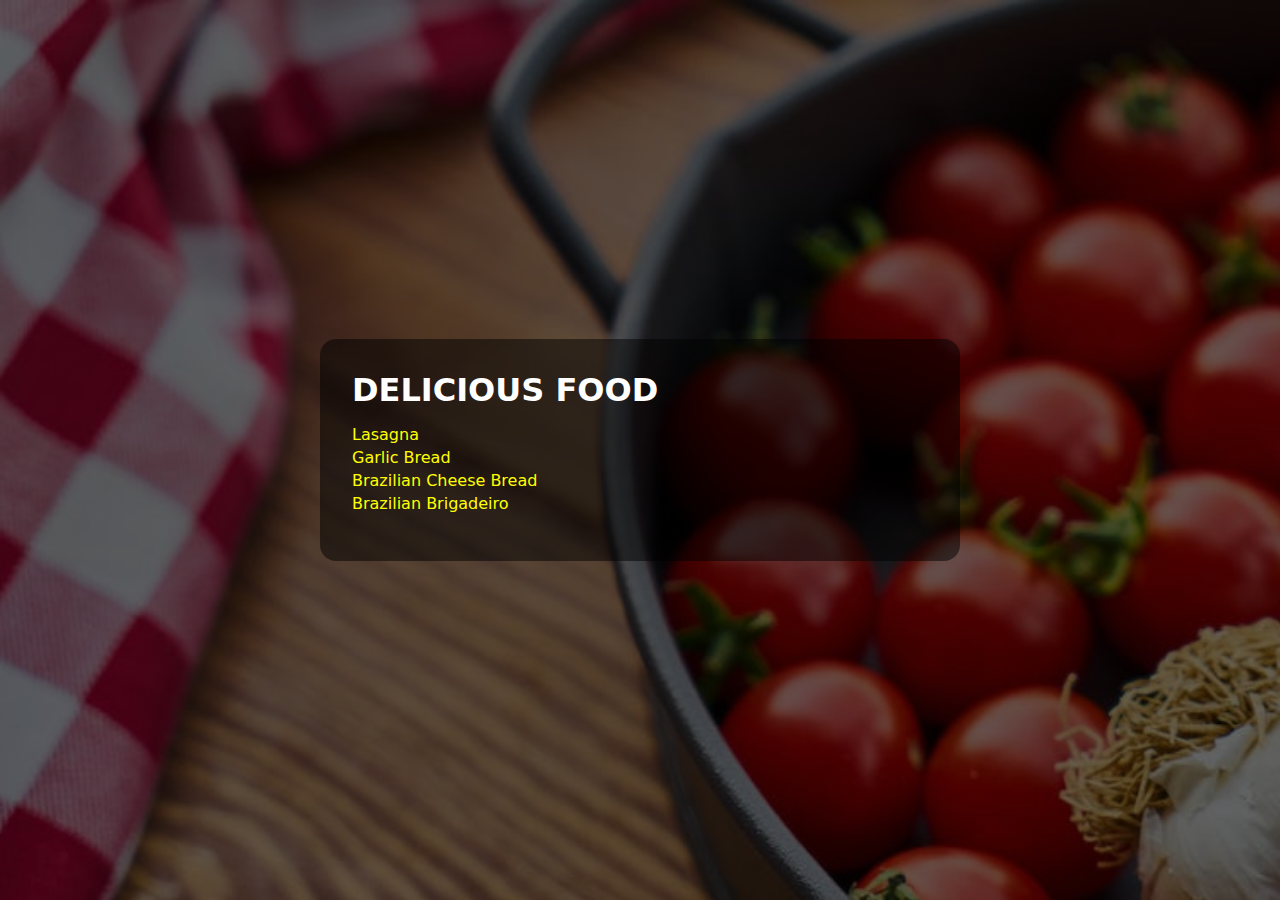
<file: index.html>
<!DOCTYPE html>
<html lang="en">
    <head>
        <meta charset="UTF-8" />
        <meta http-equiv="X-UA-Compatible" content="IE=edge" />
        <meta name="viewport" content="width=device-width, initial-scale=1.0" />
        <title>Delicious Food</title>
        <link rel="stylesheet" href="./styles/style.css" />
    </head>
    <body>
        <div class="page">
            <div class="main-content">
                <h1>delicious food</h1>
                <ul class="recipes-list">
                    <li>
                        <a href="./recipes/lasagna.html">lasagna</a>
                    </li>
                    <li>
                        <a href="./recipes/garlic-bread.html">garlic bread</a>
                    </li>
                    <li>
                        <a href="./recipes/brazilian-cheese-bread.html"
                            >brazilian cheese bread</a
                        >
                    </li>
                    <li>
                        <a href="./recipes/brazilian-brigadeiro.html"
                            >brazilian brigadeiro</a
                        >
                    </li>
                </ul>
            </div>
        </div>
    </body>
</html>
</file>
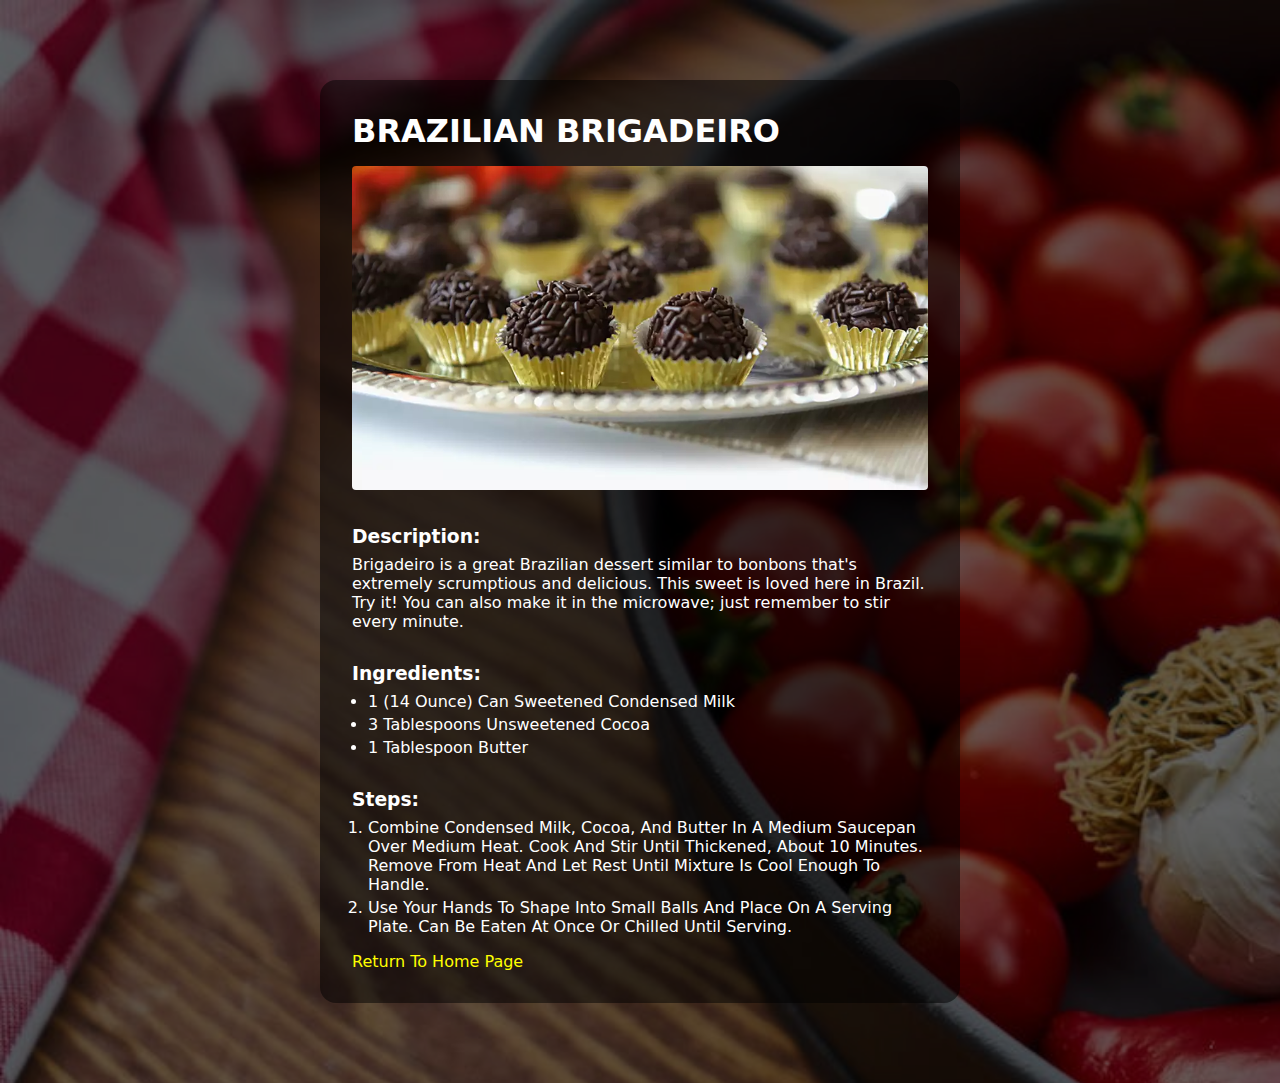
<file: recipes/brazilian-brigadeiro.html>
<!DOCTYPE html>
<html lang="en">
    <head>
        <meta charset="UTF-8" />
        <meta http-equiv="X-UA-Compatible" content="IE=edge" />
        <meta name="viewport" content="width=device-width, initial-scale=1.0" />
        <title>Delicious Food</title>
        <link rel="stylesheet" href="../styles/style.css" />
    </head>
    <body>
        <div class="page">
            <div class="main-content">
                <h1>brazilian brigadeiro</h1>
                <img
                    src="../images/brigadeiro_01.webp"
                    alt="image of a brazilian brigadeiro dish"
                />

                <h3>description:</h3>
                <p>
                    Brigadeiro is a great Brazilian dessert similar to bonbons
                    that's extremely scrumptious and delicious. This sweet is
                    loved here in Brazil. Try it! You can also make it in the
                    microwave; just remember to stir every minute.
                </p>

                <h3>ingredients:</h3>
                <ul>
                    <li>1 (14 ounce) can sweetened condensed milk</li>
                    <li>3 tablespoons unsweetened cocoa</li>
                    <li>1 tablespoon butter</li>
                </ul>

                <h3>steps:</h3>
                <ol>
                    <li>
                        Combine condensed milk, cocoa, and butter in a medium
                        saucepan over medium heat. Cook and stir until
                        thickened, about 10 minutes. Remove from heat and let
                        rest until mixture is cool enough to handle.
                    </li>
                    <li>
                        Use your hands to shape into small balls and place on a
                        serving plate. Can be eaten at once or chilled until
                        serving.
                    </li>
                </ol>
                <a href="../index.html">return to home page</a>
            </div>
        </div>
    </body>
</html>
</file>
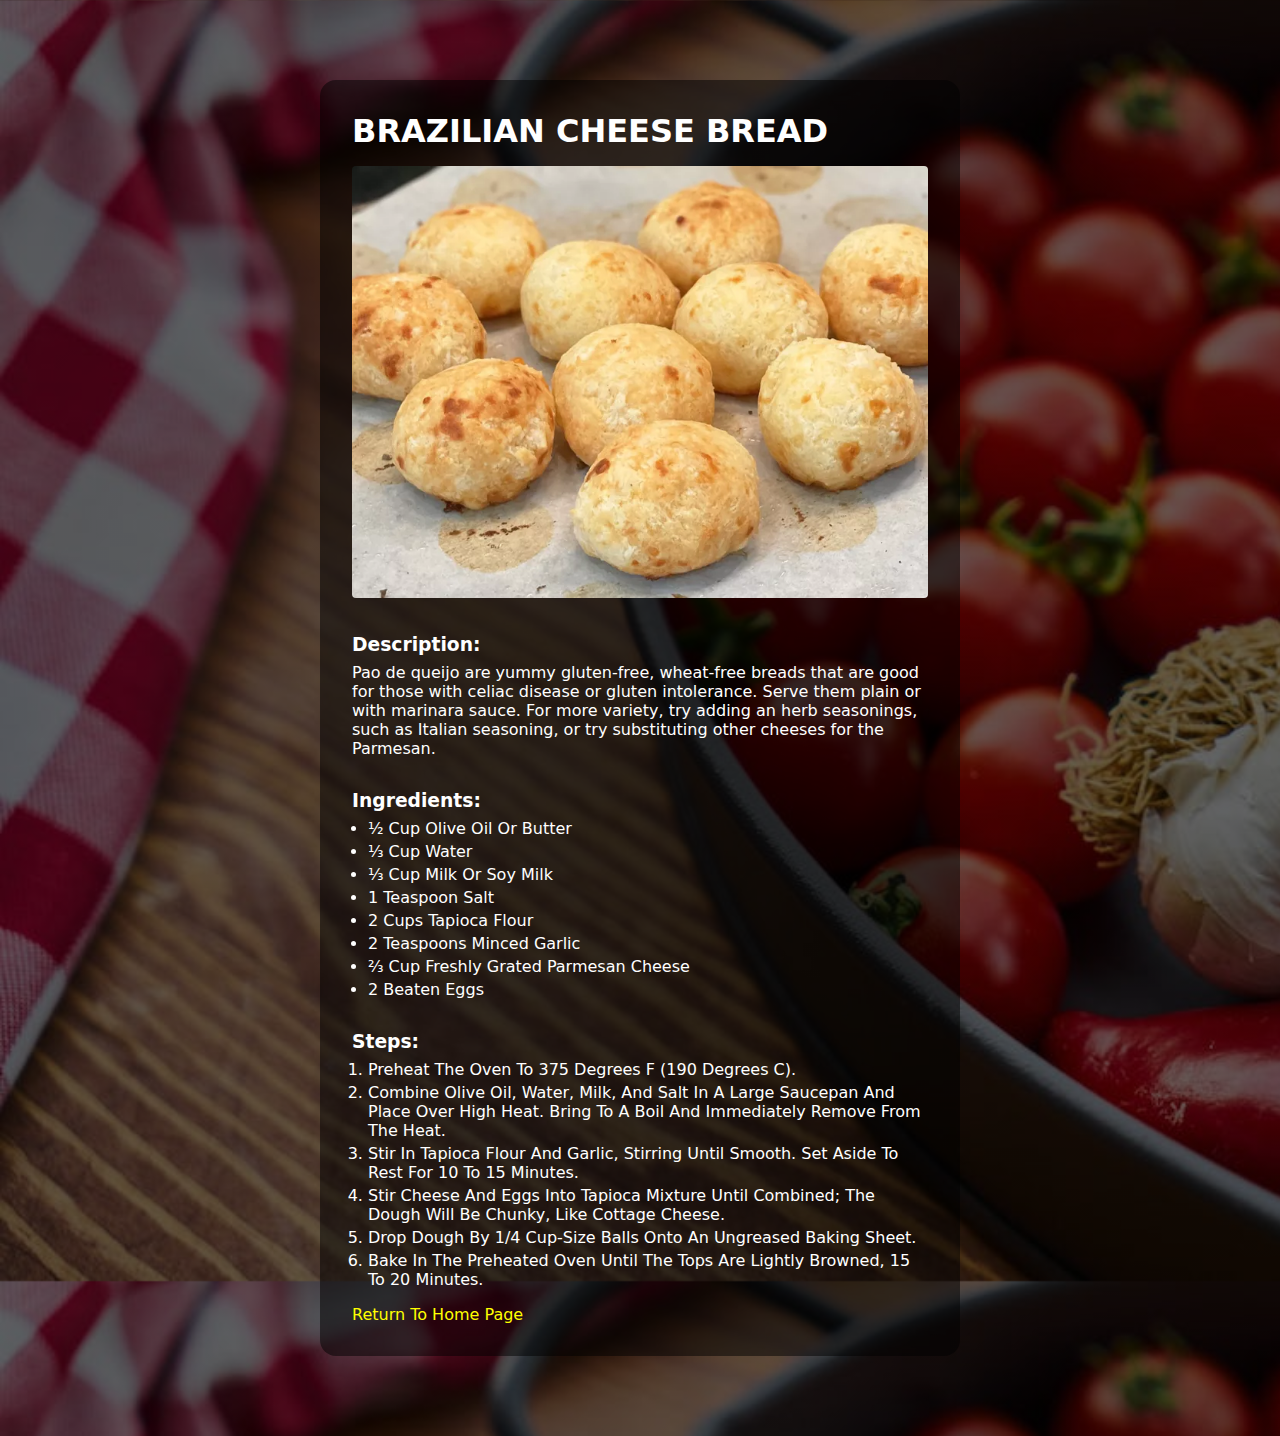
<file: recipes/brazilian-cheese-bread.html>
<!DOCTYPE html>
<html lang="en">
    <head>
        <meta charset="UTF-8" />
        <meta http-equiv="X-UA-Compatible" content="IE=edge" />
        <meta name="viewport" content="width=device-width, initial-scale=1.0" />
        <title>Delicious Food</title>
        <link rel="stylesheet" href="../styles/style.css" />
    </head>
    <body>
        <div class="page">
            <div class="main-content">
                <h1>brazilian cheese bread</h1>
                <img
                    src="../images/cheese-bread_01.webp"
                    alt="image of a brazilian cheese bread dish"
                />
                <h3>description:</h3>
                <p>
                    Pao de queijo are yummy gluten-free, wheat-free breads that
                    are good for those with celiac disease or gluten
                    intolerance. Serve them plain or with marinara sauce. For
                    more variety, try adding an herb seasonings, such as Italian
                    seasoning, or try substituting other cheeses for the
                    Parmesan.
                </p>

                <h3>ingredients:</h3>
                <ul>
                    <li>½ cup olive oil or butter</li>
                    <li>⅓ cup water</li>
                    <li>⅓ cup milk or soy milk</li>
                    <li>1 teaspoon salt</li>
                    <li>2 cups tapioca flour</li>
                    <li>2 teaspoons minced garlic</li>
                    <li>⅔ cup freshly grated Parmesan cheese</li>
                    <li>2 beaten eggs</li>
                </ul>

                <h3>steps:</h3>
                <ol>
                    <li>Preheat the oven to 375 degrees F (190 degrees C).</li>
                    <li>
                        Combine olive oil, water, milk, and salt in a large
                        saucepan and place over high heat. Bring to a boil and
                        immediately remove from the heat.
                    </li>
                    <li>
                        Stir in tapioca flour and garlic, stirring until smooth.
                        Set aside to rest for 10 to 15 minutes.
                    </li>
                    <li>
                        Stir cheese and eggs into tapioca mixture until
                        combined; the dough will be chunky, like cottage cheese.
                    </li>
                    <li>
                        Drop dough by 1/4 cup-size balls onto an ungreased
                        baking sheet.
                    </li>
                    <li>
                        Bake in the preheated oven until the tops are lightly
                        browned, 15 to 20 minutes.
                    </li>
                </ol>
                <a href="../index.html">return to home page</a>
            </div>
        </div>
    </body>
</html>
</file>
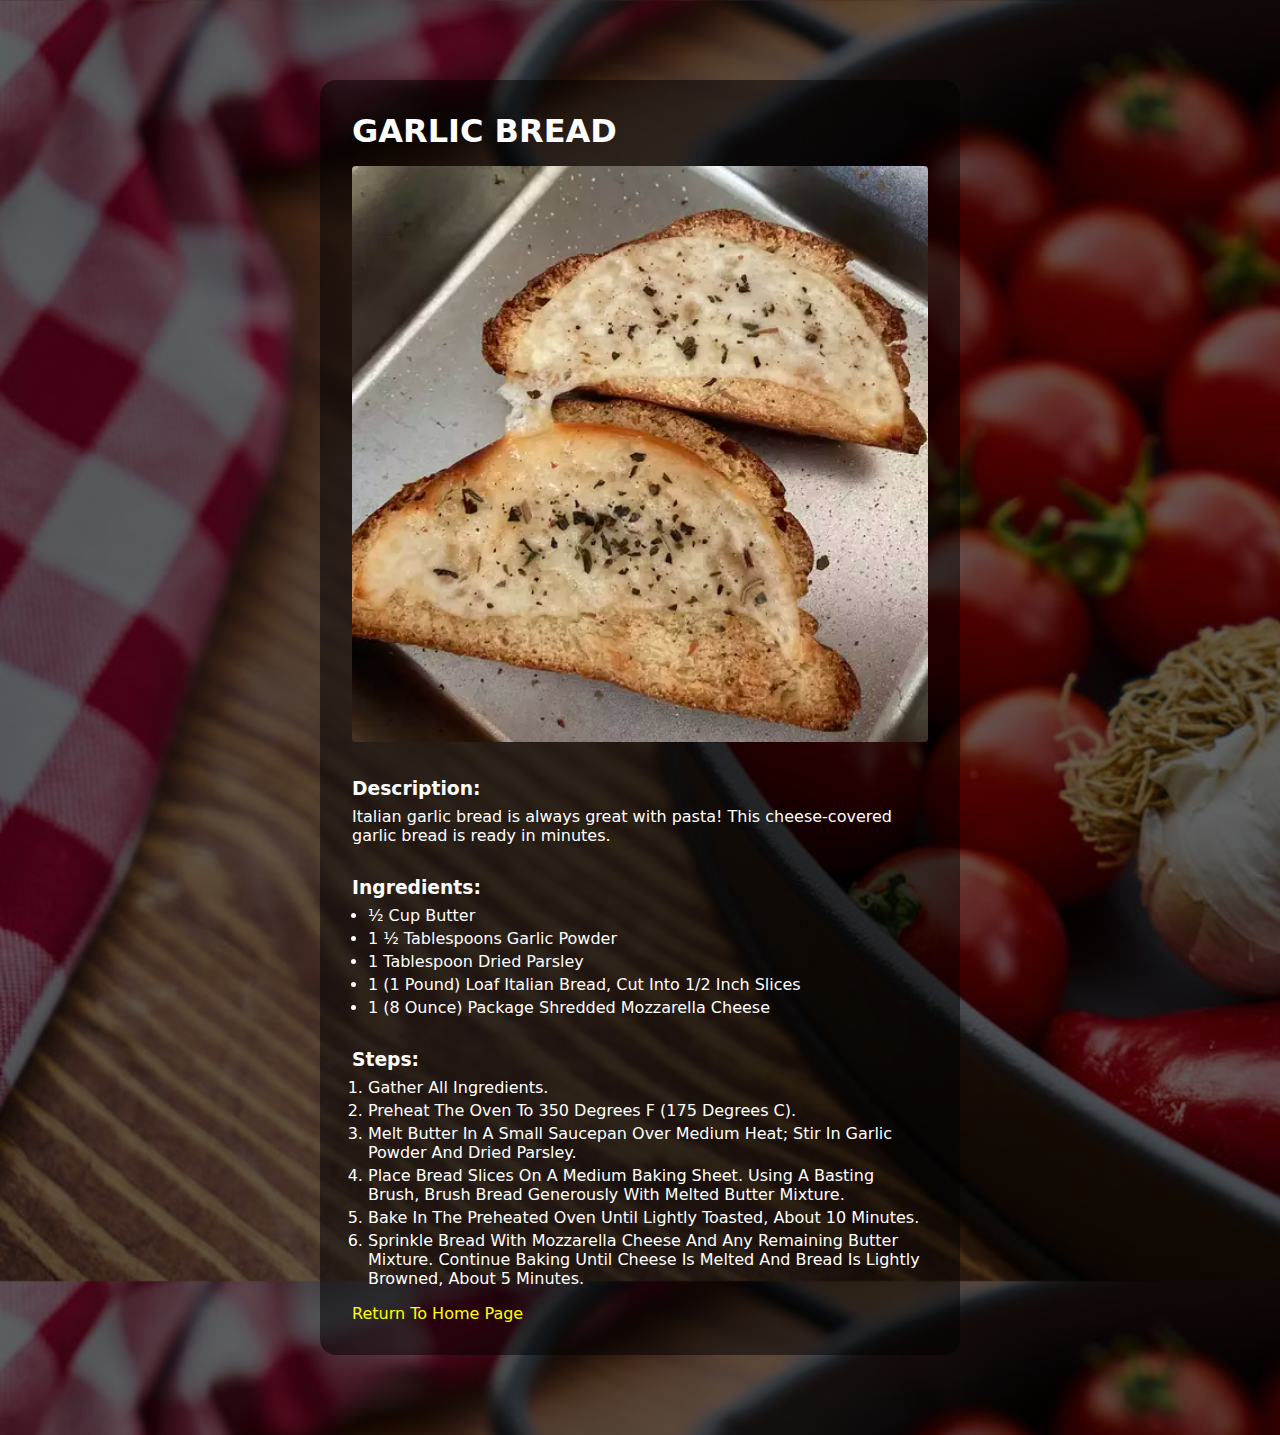
<file: recipes/garlic-bread.html>
<!DOCTYPE html>
<html lang="en">
    <head>
        <meta charset="UTF-8" />
        <meta http-equiv="X-UA-Compatible" content="IE=edge" />
        <meta name="viewport" content="width=device-width, initial-scale=1.0" />
        <title>Delicious Food</title>
        <link rel="stylesheet" href="../styles/style.css" />
    </head>
    <body>
        <div class="page">
            <div class="main-content">
                <h1>garlic bread</h1>
                <img
                    src="../images/garlic-bread_01.webp"
                    alt="image of a garlic bread dish"
                />

                <h3>description:</h3>
                <p>
                    Italian garlic bread is always great with pasta! This
                    cheese-covered garlic bread is ready in minutes.
                </p>

                <h3>ingredients:</h3>
                <ul>
                    <li>½ cup butter</li>
                    <li>1 ½ tablespoons garlic powder</li>
                    <li>1 tablespoon dried parsley</li>
                    <li>
                        1 (1 pound) loaf Italian bread, cut into 1/2 inch slices
                    </li>
                    <li>1 (8 ounce) package shredded mozzarella cheese</li>
                </ul>

                <h3>steps:</h3>
                <ol>
                    <li>Gather all ingredients.</li>
                    <li>Preheat the oven to 350 degrees F (175 degrees C).</li>
                    <li>
                        Melt butter in a small saucepan over medium heat; stir
                        in garlic powder and dried parsley.
                    </li>
                    <li>
                        Place bread slices on a medium baking sheet. Using a
                        basting brush, brush bread generously with melted butter
                        mixture.
                    </li>
                    <li>
                        Bake in the preheated oven until lightly toasted, about
                        10 minutes.
                    </li>
                    <li>
                        Sprinkle bread with mozzarella cheese and any remaining
                        butter mixture. Continue baking until cheese is melted
                        and bread is lightly browned, about 5 minutes.
                    </li>
                </ol>
                <a href="../index.html">return to home page</a>
            </div>
        </div>
    </body>
</html>
</file>
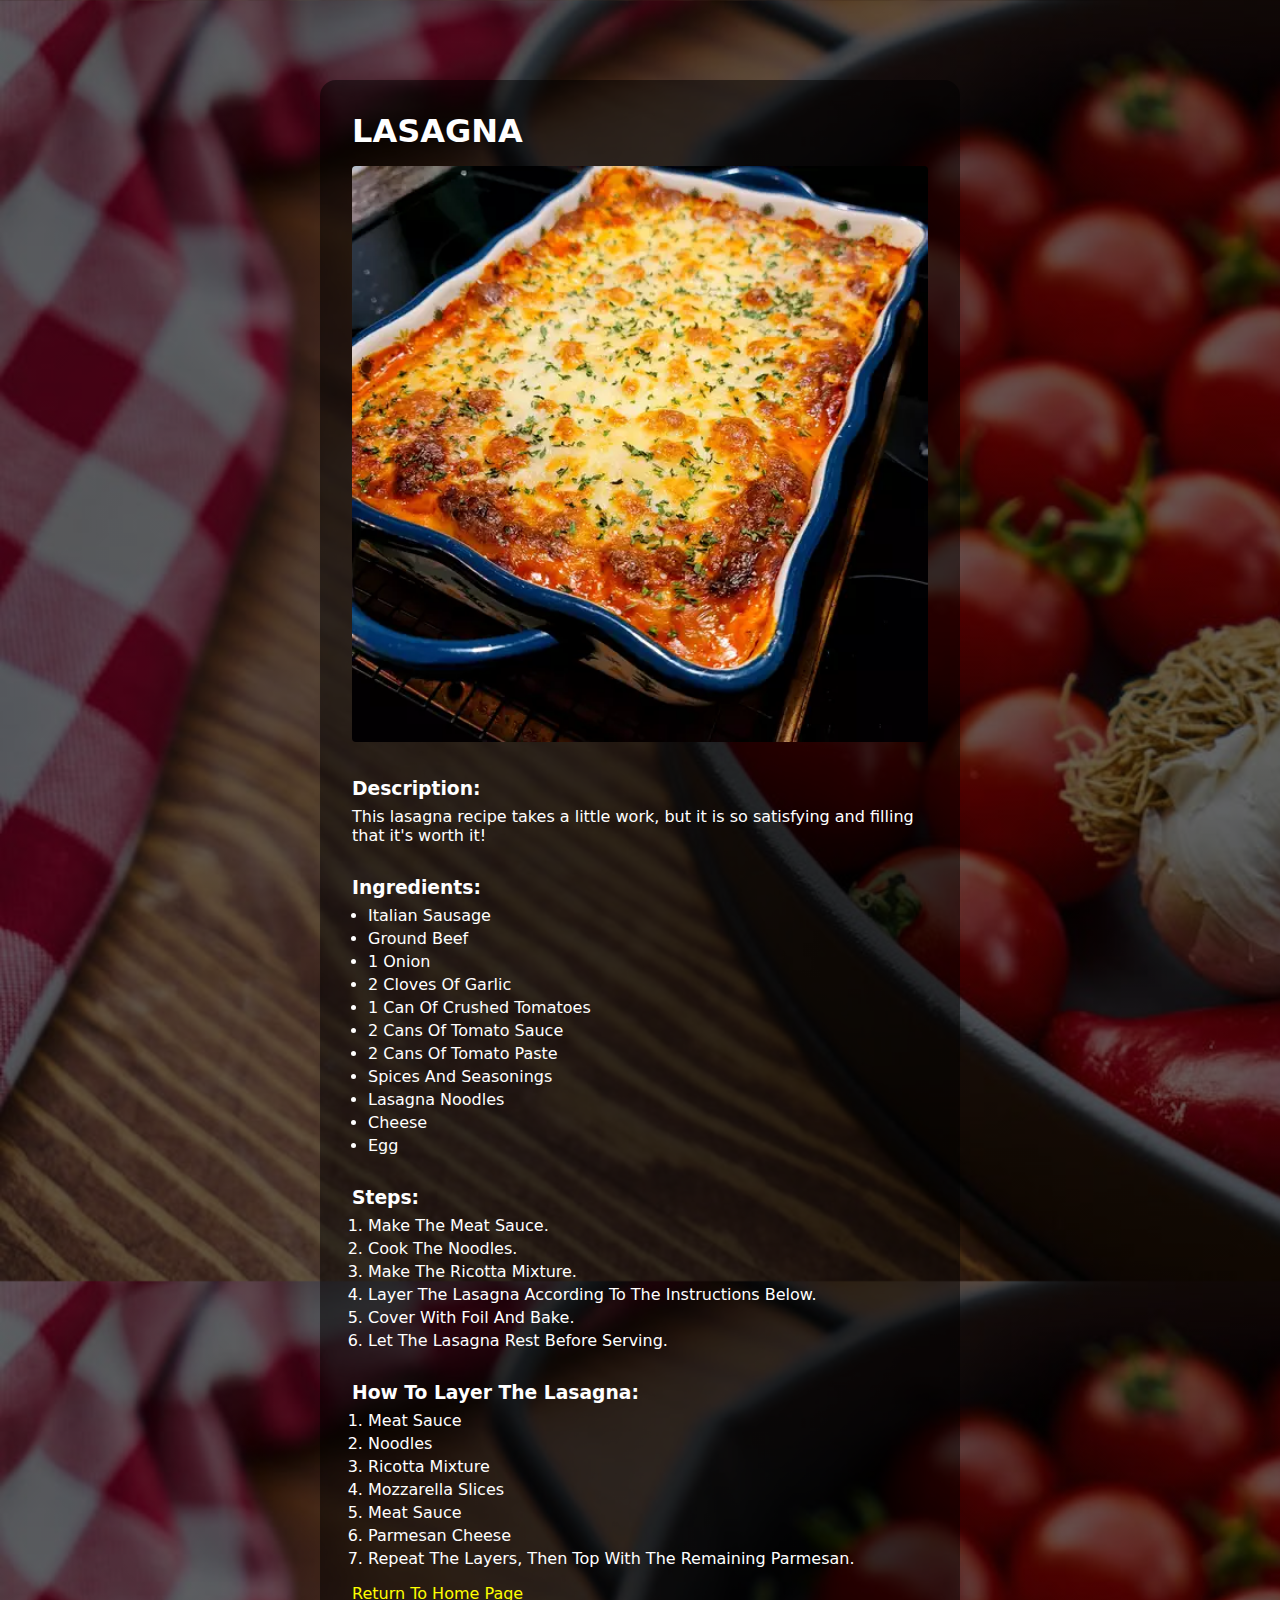
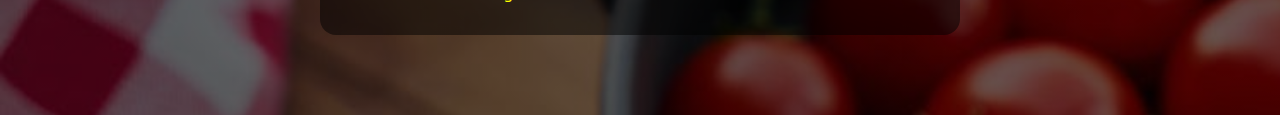
<file: recipes/lasagna.html>
<!DOCTYPE html>
<html lang="en">
    <head>
        <meta charset="UTF-8" />
        <meta http-equiv="X-UA-Compatible" content="IE=edge" />
        <meta name="viewport" content="width=device-width, initial-scale=1.0" />
        <title>Delicious Food</title>
        <link rel="stylesheet" href="../styles/style.css" />
    </head>
    <body>
        <div class="page">
            <div class="main-content">
                <h1>lasagna</h1>
                <img
                    src="../images/lasagna_01.webp"
                    alt="image of a lasagna dish"
                />

                <h3>description:</h3>
                <p>
                    This lasagna recipe takes a little work, but it is so
                    satisfying and filling that it's worth it!
                </p>

                <h3>ingredients:</h3>
                <ul>
                    <li>Italian sausage</li>
                    <li>Ground beef</li>
                    <li>1 onion</li>
                    <li>2 cloves of garlic</li>
                    <li>1 can of crushed tomatoes</li>
                    <li>2 cans of tomato sauce</li>
                    <li>2 cans of tomato paste</li>
                    <li>Spices and seasonings</li>
                    <li>Lasagna noodles</li>
                    <li>Cheese</li>
                    <li>Egg</li>
                </ul>

                <h3>steps:</h3>
                <ol>
                    <li>Make the meat sauce.</li>
                    <li>Cook the noodles.</li>
                    <li>Make the ricotta mixture.</li>
                    <li>
                        Layer the lasagna according to the instructions below.
                    </li>
                    <li>Cover with foil and bake.</li>
                    <li>Let the lasagna rest before serving.</li>
                </ol>

                <h3>how to layer the lasagna:</h3>
                <ol>
                    <li>Meat sauce</li>
                    <li>Noodles</li>
                    <li>Ricotta mixture</li>
                    <li>Mozzarella slices</li>
                    <li>Meat sauce</li>
                    <li>Parmesan cheese</li>
                    <li>
                        Repeat the layers, then top with the remaining Parmesan.
                    </li>
                </ol>
                <a href="../index.html">return to home page</a>
            </div>
        </div>
    </body>
</html>
</file>
<file: styles/style.css>
* {
    margin: 0;
    padding: 0;
    font-family: system-ui, -apple-system, BlinkMacSystemFont, "Segoe UI",
        Roboto, Oxygen, Ubuntu, Cantarell, "Open Sans", "Helvetica Neue",
        sans-serif;
    box-sizing: border-box;
}
body {
    overflow-x: hidden;
}
.page {
    width: 100vw;
    min-height: 100vh;
    background: linear-gradient(rgba(0, 0, 0, 0.6), rgba(0, 0, 0, 0.6)),
        url("../images/background_03.jpeg");
    background-size: 150%;
    padding: 5rem 0;
    display: flex;
    justify-content: center;
    align-items: center;
}
.main-content {
    background: rgba(0, 0, 0, 0.5);
    border-radius: 1rem;
    max-width: 40rem;
    padding: 2rem;
    color: white;
    flex-grow: 1;
    height: 100%;
}
img {
    width: 100%;
    border-radius: 0.25rem;
}
h1 {
    text-transform: uppercase;
    margin-bottom: 1rem;
}
h3 {
    text-transform: capitalize;
    margin: 2rem 0 0.5rem 0;
}
ul,
ol {
    text-transform: capitalize;
    margin-bottom: 1rem;
}
li {
    margin-top: 0.25rem;
    margin-left: 1rem;
}
.recipes-list li {
    list-style-type: none;
    margin-left: 0;
}
a:link,
a:visited {
    color: yellow;
    text-decoration: none;
    text-transform: capitalize;
}
a:hover {
    color: orangered;
}
a:active {
    color: red;
}
</file>
